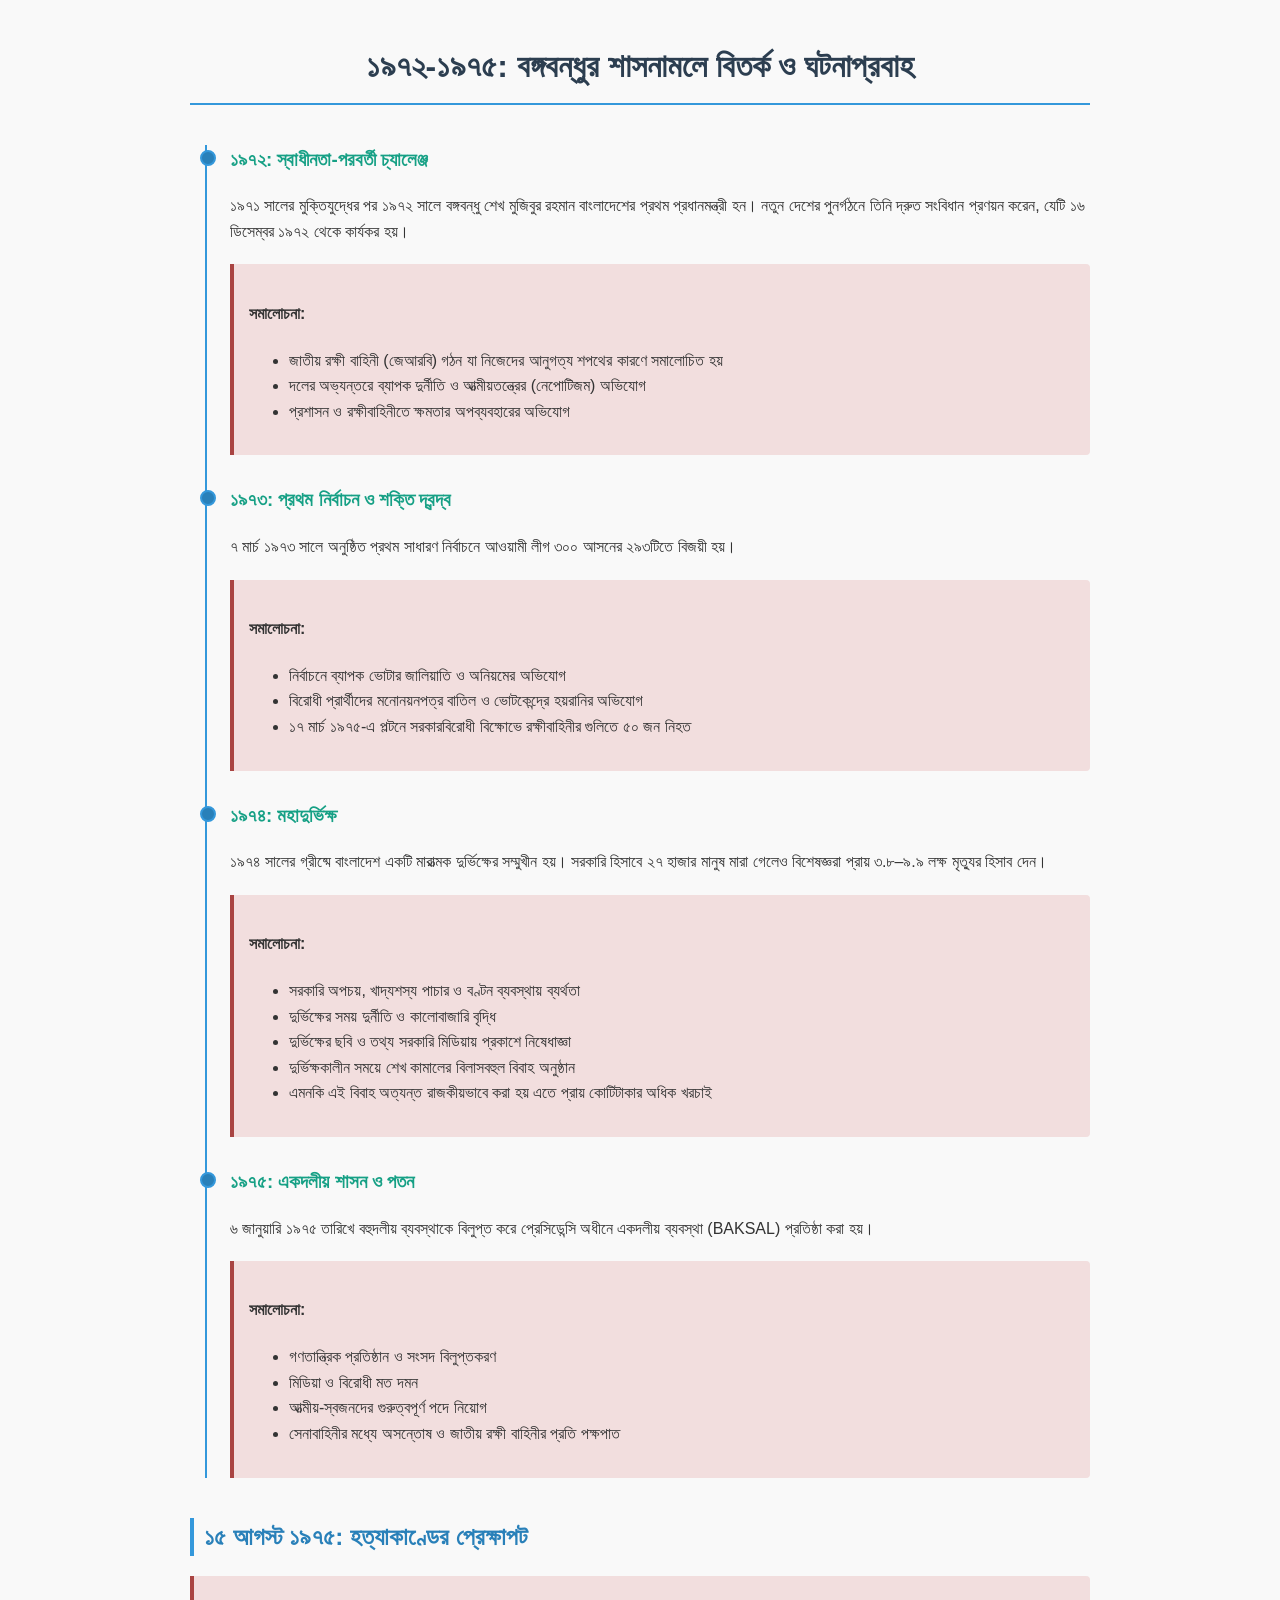
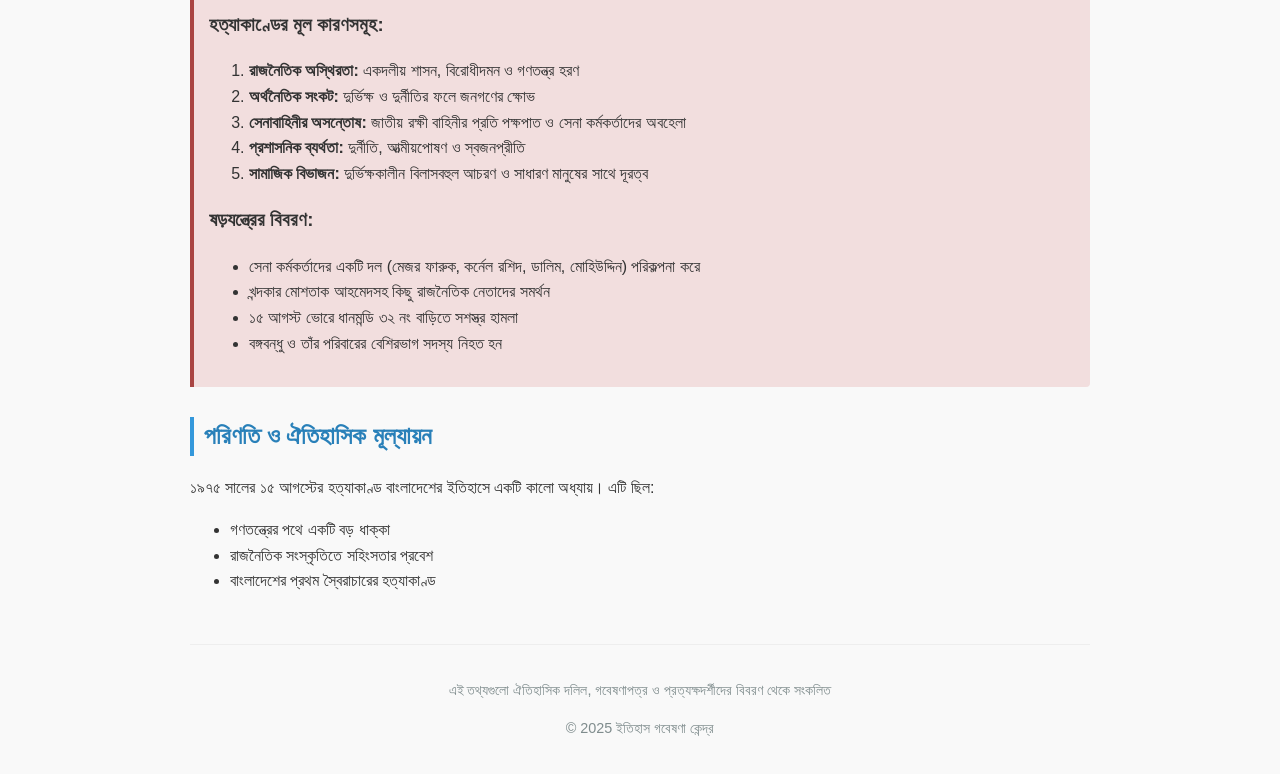
<file: index.html>
<!DOCTYPE html>
<html lang="bn">
<head>
    <meta charset="UTF-8">
    <meta name="viewport" content="width=device-width, initial-scale=1.0">
    <title>১৯৭২-১৯৭৫: বঙ্গবন্ধুর শাসনামলে বিতর্ক ও ঘটনাপ্রবাহ</title>
    <style>
        body {
            font-family: 'SolaimanLipi', 'Siyam Rupali', Arial, sans-serif;
            line-height: 1.6;
            color: #333;
            max-width: 900px;
            margin: 0 auto;
            padding: 20px;
            background-color: #f9f9f9;
        }
        h1 {
            color: #2c3e50;
            text-align: center;
            border-bottom: 2px solid #3498db;
            padding-bottom: 10px;
        }
        h2 {
            color: #2980b9;
            margin-top: 30px;
            border-left: 4px solid #3498db;
            padding-left: 10px;
        }
        .timeline {
            position: relative;
            margin: 40px 0;
        }
        .timeline::before {
            content: '';
            position: absolute;
            left: 15px;
            top: 0;
            bottom: 0;
            width: 2px;
            background: #3498db;
        }
        .event {
            position: relative;
            margin-bottom: 30px;
            padding-left: 40px;
        }
        .event::before {
            content: '';
            position: absolute;
            left: 10px;
            top: 5px;
            width: 12px;
            height: 12px;
            border-radius: 50%;
            background: #2980b9;
            border: 2px solid #3498db;
        }
        .event h3 {
            margin-top: 0;
            color: #16a085;
        }
        .criticism-box {
            background-color: #f2dede;
            border-left: 4px solid #a94442;
            padding: 15px;
            margin: 20px 0;
            border-radius: 0 4px 4px 0;
        }
        .footer {
            margin-top: 50px;
            text-align: center;
            font-size: 0.9em;
            color: #7f8c8d;
            border-top: 1px solid #eee;
            padding-top: 20px;
        }
        .highlight {
            background-color: #ffffcc;
            padding: 2px 4px;
        }
    </style>
</head>
<body>
    <h1>১৯৭২-১৯৭৫: বঙ্গবন্ধুর শাসনামলে বিতর্ক ও ঘটনাপ্রবাহ</h1>

    <div class="timeline">
        <div class="event">
            <h3>১৯৭২: স্বাধীনতা-পরবর্তী চ্যালেঞ্জ</h3>
            <p>১৯৭১ সালের মুক্তিযুদ্ধের পর ১৯৭২ সালে বঙ্গবন্ধু শেখ মুজিবুর রহমান বাংলাদেশের প্রথম প্রধানমন্ত্রী হন। নতুন দেশের পুনর্গঠনে তিনি দ্রুত সংবিধান প্রণয়ন করেন, যেটি ১৬ ডিসেম্বর ১৯৭২ থেকে কার্যকর হয়।</p>
            
            <div class="criticism-box">
                <h4>সমালোচনা:</h4>
                <ul>
                    <li>জাতীয় রক্ষী বাহিনী (জেআরবি) গঠন যা নিজেদের আনুগত্য শপথের কারণে সমালোচিত হয়</li>
                    <li>দলের অভ্যন্তরে ব্যাপক দুর্নীতি ও আত্মীয়তন্ত্রের (নেপোটিজম) অভিযোগ</li>
                    <li>প্রশাসন ও রক্ষীবাহিনীতে ক্ষমতার অপব্যবহারের অভিযোগ</li>
                </ul>
            </div>
        </div>

        <div class="event">
            <h3>১৯৭৩: প্রথম নির্বাচন ও শক্তি দ্বন্দ্ব</h3>
            <p>৭ মার্চ ১৯৭৩ সালে অনুষ্ঠিত প্রথম সাধারণ নির্বাচনে আওয়ামী লীগ ৩০০ আসনের ২৯৩টিতে বিজয়ী হয়।</p>
            
            <div class="criticism-box">
                <h4>সমালোচনা:</h4>
                <ul>
                    <li>নির্বাচনে ব্যাপক ভোটার জালিয়াতি ও অনিয়মের অভিযোগ</li>
                    <li>বিরোধী প্রার্থীদের মনোনয়নপত্র বাতিল ও ভোটকেন্দ্রে হয়রানির অভিযোগ</li>
                    <li>১৭ মার্চ ১৯৭৫-এ পল্টনে সরকারবিরোধী বিক্ষোভে রক্ষীবাহিনীর গুলিতে ৫০ জন নিহত</li>
                </ul>
            </div>
        </div>

        <div class="event">
            <h3>১৯৭৪: মহাদুর্ভিক্ষ</h3>
            <p>১৯৭৪ সালের গ্রীষ্মে বাংলাদেশ একটি মারাত্মক দুর্ভিক্ষের সম্মুখীন হয়। সরকারি হিসাবে ২৭ হাজার মানুষ মারা গেলেও বিশেষজ্ঞরা প্রায় ৩.৮–৯.৯ লক্ষ মৃত্যুর হিসাব দেন।</p>
            
            <div class="criticism-box">
                <h4>সমালোচনা:</h4>
                <ul>
                    <li>সরকারি অপচয়, খাদ্যশস্য পাচার ও বণ্টন ব্যবস্থায় ব্যর্থতা</li>
                    <li>দুর্ভিক্ষের সময় দুর্নীতি ও কালোবাজারি বৃদ্ধি</li>
                    <li>দুর্ভিক্ষের ছবি ও তথ্য সরকারি মিডিয়ায় প্রকাশে নিষেধাজ্ঞা</li>
                    <li>দুর্ভিক্ষকালীন সময়ে শেখ কামালের বিলাসবহুল বিবাহ অনুষ্ঠান</li>
                    <li>এমনকি এই বিবাহ অত্যন্ত রাজকীয়ভাবে করা হয় এতে প্রায় কোটিটাকার অধিক খরচাই 
                    </li>
                </ul>
            </div>
        </div>

        <div class="event">
            <h3>১৯৭৫: একদলীয় শাসন ও পতন</h3>
            <p>৬ জানুয়ারি ১৯৭৫ তারিখে বহুদলীয় ব্যবস্থাকে বিলুপ্ত করে প্রেসিডেন্সি অধীনে একদলীয় ব্যবস্থা (BAKSAL) প্রতিষ্ঠা করা হয়।</p>
            
            <div class="criticism-box">
                <h4>সমালোচনা:</h4>
                <ul>
                    <li>গণতান্ত্রিক প্রতিষ্ঠান ও সংসদ বিলুপ্তকরণ</li>
                    <li>মিডিয়া ও বিরোধী মত দমন</li>
                    <li>আত্মীয়-স্বজনদের গুরুত্বপূর্ণ পদে নিয়োগ</li>
                    <li>সেনাবাহিনীর মধ্যে অসন্তোষ ও জাতীয় রক্ষী বাহিনীর প্রতি পক্ষপাত</li>
                </ul>
            </div>
        </div>
    </div>

    <h2>১৫ আগস্ট ১৯৭৫: হত্যাকাণ্ডের প্রেক্ষাপট</h2>
    
    <div class="criticism-box">
        <h3>হত্যাকাণ্ডের মূল কারণসমূহ:</h3>
        <ol>
            <li><strong>রাজনৈতিক অস্থিরতা:</strong> একদলীয় শাসন, বিরোধীদমন ও গণতন্ত্র হরণ</li>
            <li><strong>অর্থনৈতিক সংকট:</strong> দুর্ভিক্ষ ও দুর্নীতির ফলে জনগণের ক্ষোভ</li>
            <li><strong>সেনাবাহিনীর অসন্তোষ:</strong> জাতীয় রক্ষী বাহিনীর প্রতি পক্ষপাত ও সেনা কর্মকর্তাদের অবহেলা</li>
            <li><strong>প্রশাসনিক ব্যর্থতা:</strong> দুর্নীতি, আত্মীয়পোষণ ও স্বজনপ্রীতি</li>
            <li><strong>সামাজিক বিভাজন:</strong> দুর্ভিক্ষকালীন বিলাসবহুল আচরণ ও সাধারণ মানুষের সাথে দূরত্ব</li>
        </ol>
        
        <h3>ষড়যন্ত্রের বিবরণ:</h3>
        <ul>
            <li>সেনা কর্মকর্তাদের একটি দল (মেজর ফারুক, কর্নেল রশিদ, ডালিম, মোহিউদ্দিন) পরিকল্পনা করে</li>
            <li>খন্দকার মোশতাক আহমেদসহ কিছু রাজনৈতিক নেতাদের সমর্থন</li>
            <li>১৫ আগস্ট ভোরে ধানমন্ডি ৩২ নং বাড়িতে সশস্ত্র হামলা</li>
            <li>বঙ্গবন্ধু ও তাঁর পরিবারের বেশিরভাগ সদস্য নিহত হন</li>
        </ul>
    </div>

    <h2>পরিণতি ও ঐতিহাসিক মূল্যায়ন</h2>
    <p>১৯৭৫ সালের ১৫ আগস্টের হত্যাকাণ্ড বাংলাদেশের ইতিহাসে একটি কালো অধ্যায়। এটি ছিল:</p>
    <ul>
        <li>গণতন্ত্রের পথে একটি বড় ধাক্কা</li>
        
        <li>রাজনৈতিক সংস্কৃতিতে সহিংসতার প্রবেশ</li>
        <li> বাংলাদেশের প্রথম স্বৈরাচারের হত্যাকাণ্ড</li>
    </ul>

    <div class="footer">
        <p>এই তথ্যগুলো ঐতিহাসিক দলিল, গবেষণাপত্র ও প্রত্যক্ষদর্শীদের বিবরণ থেকে সংকলিত</p>
        <p>© 2025 ইতিহাস গবেষণা কেন্দ্র</p>
    </div>
</body>
</html>
</file>
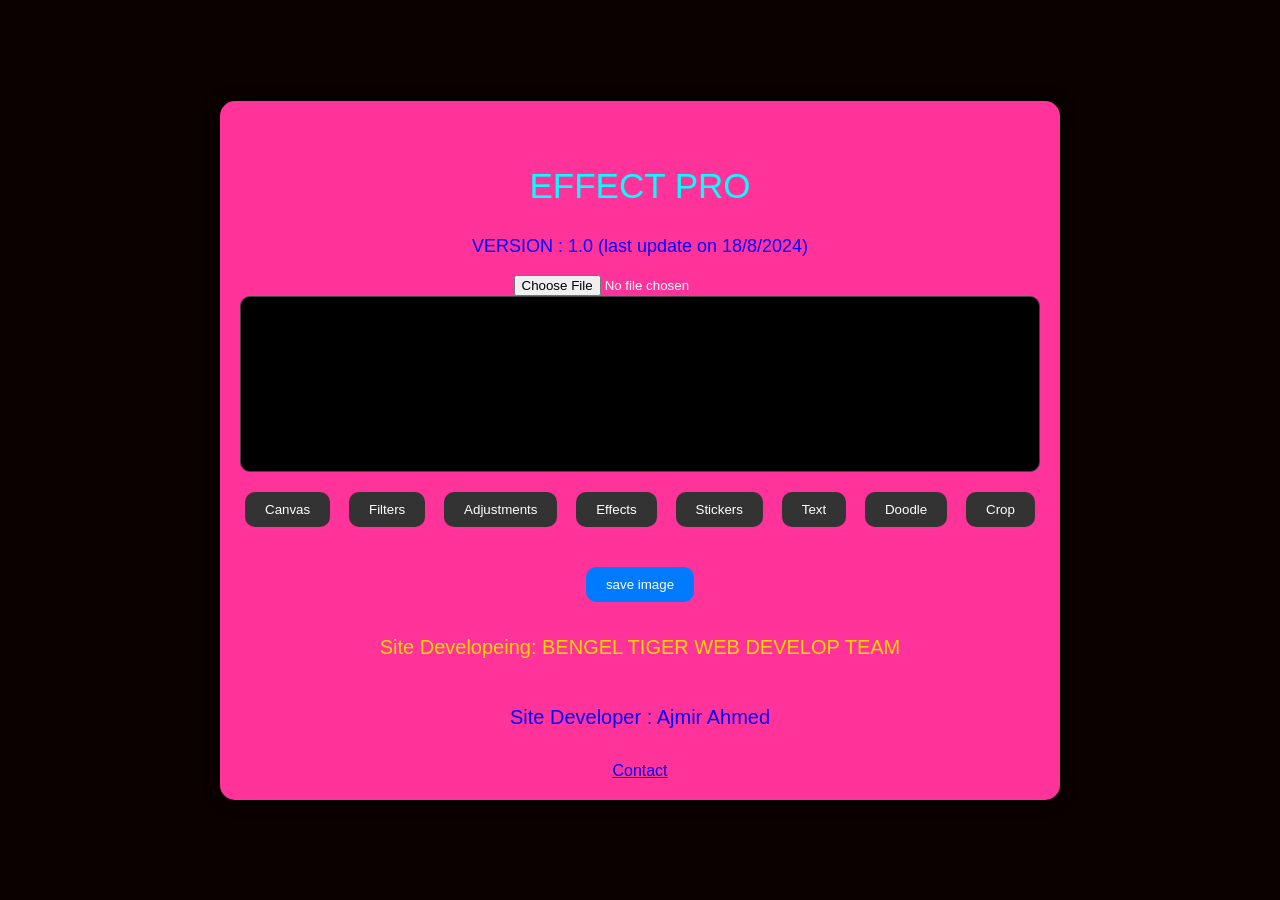
<file: Inshot.html>
<!DOCTYPE html>
<html lang="en">
<head>
    <meta charset="UTF-8">
    <meta name="viewport" content="width=device-width, initial-scale=1.0">
    <title>Advanced Photo Editor</title>
    <link rel="stylesheet" href="styles.css">
</head>
<body>
 
    <div class="editor-container">
    
   <p style="font-size:35px; text-align:center; line-height: 30px; margin-bottom: 20px;  padding: 15px 35px 15px 35px; color: CYAN;">EFFECT PRO </p>
<p style="font-size:18px; color: blue;"> VERSION : 1.0 (last update on 18/8/2024) </p>
        <input type="file" id="upload" accept="image/*">
        <div class="canvas-container">
            <canvas id="canvas"></canvas>
        </div>
        <div class="editor-menu">
            <button class="menu-btn" data-option="canvas">Canvas</button>
            <button class="menu-btn" data-option="filter">Filters</button>
            <button class="menu-btn" data-option="adjust">Adjustments</button>
            <button class="menu-btn" data-option="effect">Effects</button>
            <button class="menu-btn" data-option="sticker">Stickers</button>
            <button class="menu-btn" data-option="text">Text</button>
            <button class="menu-btn" data-option="doodle">Doodle</button>
            <button class="menu-btn" data-option="crop">Crop</button>
        </div>
        <div class="controls" id="controls">
            <!-- Dynamic controls will be loaded here -->
        </div>
       <button id="download">save image</button>
    

    <script src="script.js"></script>


       
<p style="font-size:20px; text-align:center; line-height: 20px; margin-bottom: 20px;  padding: 15px 35px 15px 35px; color: gold;"> Site Developeing: BENGEL TIGER WEB DEVELOP TEAM </p>
<p style="font-size:20px; text-align:center; line-height: 20px; margin-bottom: 20px;  padding: 15px 35px 15px 35px; color: blue;"> Site Developer : Ajmir Ahmed </p>
<a href="contact2.html">Contact</a> 
</div>
</body>
</html>
</file>
<file: styles.css>
/* styles.css */
body {
    font-family: Arial, sans-serif;
    background-color:#0b0101;
    color: #fff;
    display: flex;
    justify-content: center;
    align-items: center;
    height: 100vh;
    margin: 0;
}

.editor-container {
    background-color: #FF3399;
    padding: 20px;
    border-radius: 15px;
    box-shadow: 0 0 15px rgba(0, 0, 0, 0.5);
    text-align: center;
    max-width: 800px;
    width: 100%;
}

h1 {
    margin-bottom: 20px;
}

.canvas-container {
    margin-bottom: 20px;
    background-color: #000;
    border: 1px solid #444;
    padding: 10px;
    border-radius: 10px;
}

canvas {
    max-width: 100%;
}

.editor-menu {
    display: flex;
    justify-content: space-between;
    margin-bottom: 20px;
}

.menu-btn {
    background-color: #333;
    border: none;
    padding: 10px 20px;
    border-radius: 10px;
    color: white;
    cursor: pointer;
    margin: 0 5px;
    transition: background-color 0.3s;
}

.menu-btn:hover {
    background-color: #555;
}

.controls {
    display: flex;
    flex-direction: column;
    align-items: center;
    margin-bottom: 20px;
}

.controls input,
.controls select {
    width: 100%;
    max-width: 300px;
    margin: 5px 0;
}

button#download {
    padding: 10px 20px;
    background-color: #007bff;
    color: white;
    border: none;
    border-radius: 10px;
    cursor: pointer;
    transition: background-color 0.3s;
}

button#download:hover {
    background-color: #0056b3;
}
</file>
